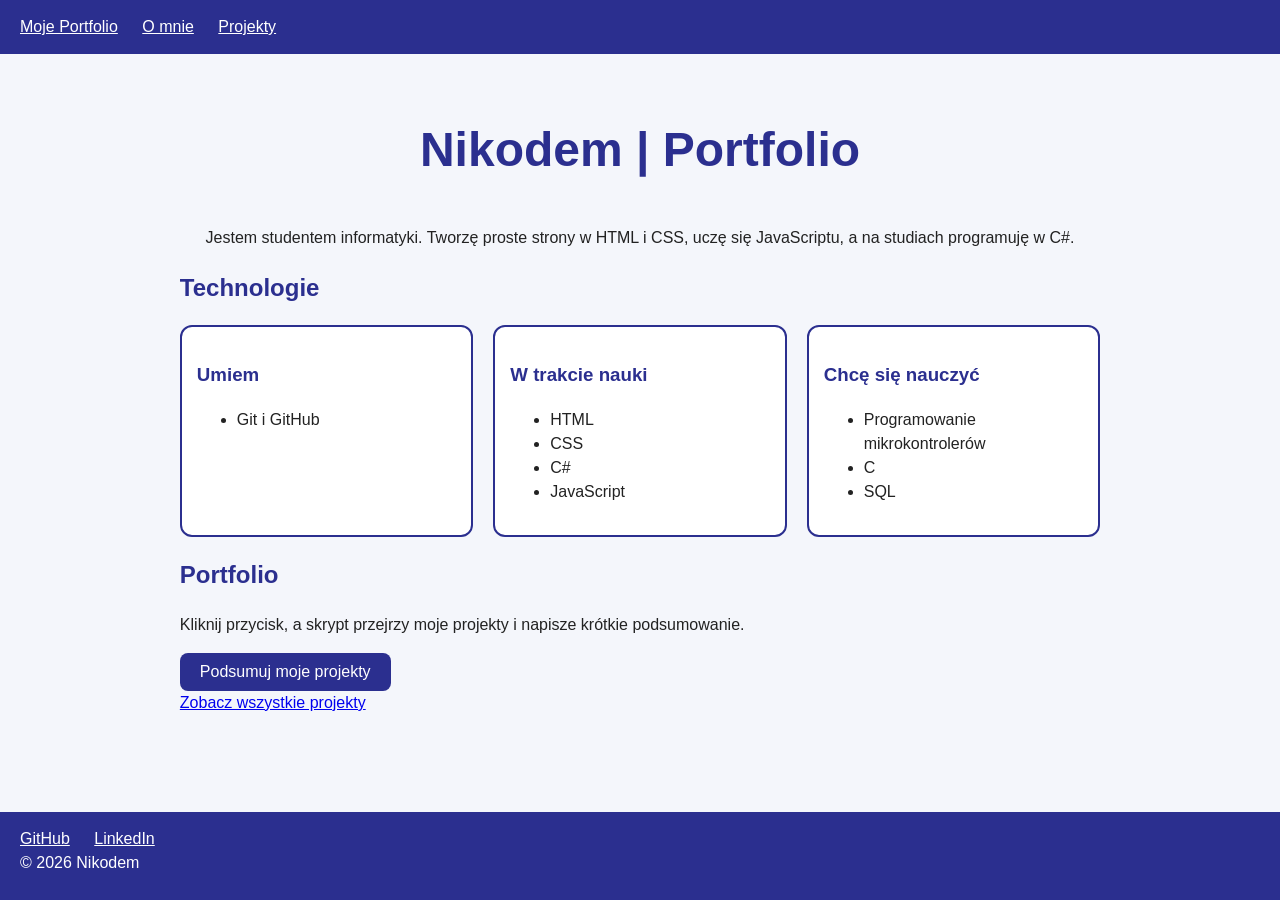
<file: index.html>
<!DOCTYPE html>
<html lang="pl">
<head>
  <meta charset="UTF-8">
  <meta name="viewport" content="width=device-width, initial-scale=1.0">
  <title>Nikodem - Portfolio | Strona główna</title>
  <link rel="stylesheet" href="styles.css">
</head>
<body>

  <header>
    <nav>
      <a href="index.html">Moje Portfolio</a>
      <a href="about.html">O mnie</a>
      <a href="projects.html">Projekty</a>
    </nav>
  </header>

  <main>
    <section class="srodek">
      <h1>Nikodem | Portfolio</h1>
      <p>Jestem studentem informatyki. Tworzę proste strony w HTML i CSS, uczę się JavaScriptu, a na studiach programuję w C#.</p>
    </section>

    <section>
      <h2>Technologie</h2>
      <div class="boxy">
        <div class="box">
          <h3>Umiem</h3>
          <ul>
            <li>Git i GitHub</li>
          </ul>
        </div>
        <div class="box">
          <h3>W trakcie nauki</h3>
          <ul>
            <li>HTML</li>
            <li>CSS</li>
            <li>C#</li>
            <li>JavaScript</li>
          </ul>
        </div>
        <div class="box">
          <h3>Chcę się nauczyć</h3>
          <ul>
            <li>Programowanie mikrokontrolerów</li>
            <li>C</li>
            <li>SQL</li>
          </ul>
        </div>
      </div>
    </section>

    <section>
      <h2>Portfolio</h2>
      <p>Kliknij przycisk, a skrypt przejrzy moje projekty i napisze krótkie podsumowanie.</p>
      <button id="przycisk">Podsumuj moje projekty</button>
      <div id="podsumowanie" aria-live="polite"></div>
      <a href="projects.html">Zobacz wszystkie projekty</a>
    </section>
  </main>

  <footer>
    <a href="https://github.com/nhoppe-pj">GitHub</a>
    <a href="https://www.linkedin.com/in/TWOJ-PROFIL/">LinkedIn</a>
    <p>© 2026 Nikodem</p>
  </footer>

  <script src="script.js"></script>
</body>
</html>
</file>
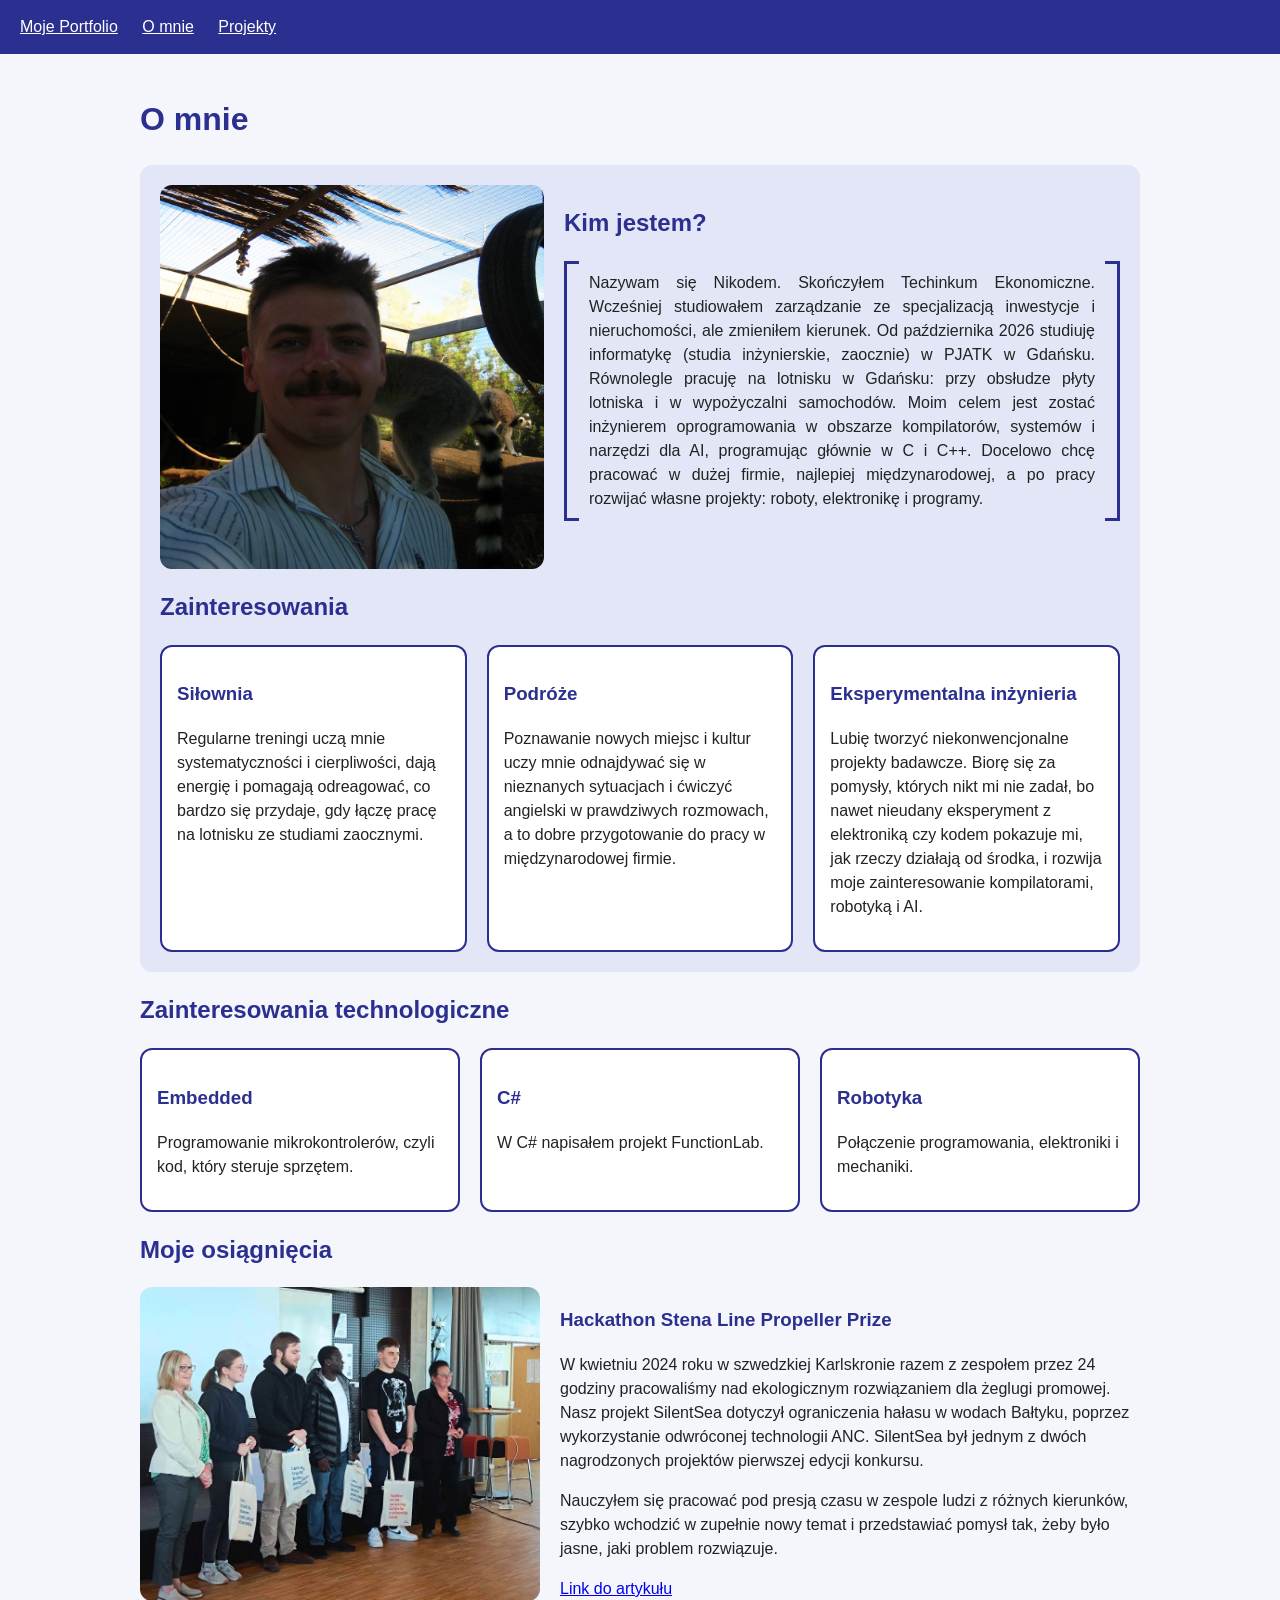
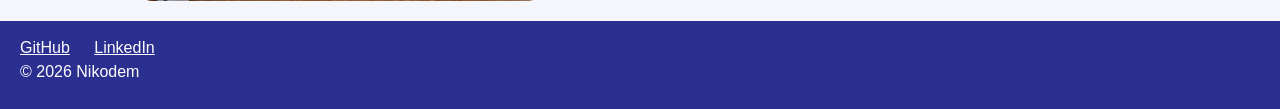
<file: about.html>
<!DOCTYPE html>
<html lang="pl">
<head>
  <meta charset="UTF-8">
  <meta name="viewport" content="width=device-width, initial-scale=1.0">
  <title>Nikodem - Portfolio | O mnie</title>
  <link rel="stylesheet" href="styles.css">
</head>
<body>

  <header>
    <nav>
      <a href="index.html">Moje Portfolio</a>
      <a href="about.html">O mnie</a>
      <a href="projects.html">Projekty</a>
    </nav>
  </header>

  <main>
    <h1>O mnie</h1>

    <div class="panel">
      <div class="obok">
        <img src="images/zdjęcie_zoo.jpg" alt="Nikodem w zoo">
        <div>
          <h2>Kim jestem?</h2>
          <p class="historia"> Nazywam się Nikodem. Skończyłem Techinkum Ekonomiczne. 
            Wcześniej studiowałem zarządzanie ze specjalizacją 
            inwestycje i nieruchomości, ale zmieniłem kierunek. 
            Od października 2026 studiuję informatykę (studia inżynierskie, zaocznie) 
            w PJATK w Gdańsku. Równolegle pracuję na lotnisku w Gdańsku:
            przy obsłudze płyty lotniska i w wypożyczalni samochodów. 
            Moim celem jest zostać inżynierem oprogramowania w obszarze 
            kompilatorów, systemów i narzędzi dla AI, programując głównie w C i C++. 
            Docelowo chcę pracować w dużej firmie, najlepiej międzynarodowej, a po pracy 
            rozwijać własne projekty: roboty, elektronikę i programy.</p>
        </div>
      </div>

      <h2>Zainteresowania</h2>
      <div class="boxy">
        <div class="box">
          <h3>Siłownia</h3>
          <p>Regularne treningi uczą mnie systematyczności i cierpliwości, dają energię i pomagają odreagować, co bardzo się przydaje, gdy łączę pracę na lotnisku ze studiami zaocznymi.</p>
        </div>
        <div class="box">
          <h3>Podróże</h3>
          <p>Poznawanie nowych miejsc i kultur uczy mnie odnajdywać się w nieznanych sytuacjach i ćwiczyć angielski w prawdziwych rozmowach, a to dobre przygotowanie do pracy w międzynarodowej firmie.</p>
        </div>
        <div class="box">
          <h3>Eksperymentalna inżynieria</h3>
          <p>Lubię tworzyć niekonwencjonalne projekty badawcze. Biorę się za pomysły, których nikt mi nie zadał, bo nawet nieudany eksperyment z elektroniką czy kodem pokazuje mi, jak rzeczy działają od środka, i rozwija moje zainteresowanie kompilatorami, robotyką i AI.</p>
        </div>
      </div> 
    </div>

    <h2>Zainteresowania technologiczne</h2>
    <div class="boxy">
      <div class="box">
        <h3>Embedded</h3>
        <p>Programowanie mikrokontrolerów, czyli kod, który steruje sprzętem.</p>
      </div>
      <div class="box">
        <h3>C#</h3>
        <p>W C# napisałem projekt FunctionLab.</p>
      </div>
      <div class="box">
        <h3>Robotyka</h3>
        <p>Połączenie programowania, elektroniki i mechaniki.</p>
      </div>
    </div>

    <h2>Moje osiągnięcia</h2>
    <div class="obokOsiag">
      <img src="images/img-hackathon.jpg" alt="Zdjęcie z hackathonu">
      <div>
        <h3>Hackathon Stena Line Propeller Prize</h3>
        <p>W kwietniu 2024 roku w szwedzkiej Karlskronie razem z zespołem przez 24 godziny pracowaliśmy nad ekologicznym rozwiązaniem dla żeglugi promowej. Nasz projekt SilentSea dotyczył ograniczenia hałasu w wodach Bałtyku, poprzez wykorzystanie odwróconej technologii ANC. SilentSea był jednym z dwóch nagrodzonych projektów pierwszej edycji konkursu.</p>
        <p>Nauczyłem się pracować pod presją czasu w zespole ludzi z różnych kierunków, szybko wchodzić w zupełnie nowy temat i przedstawiać pomysł tak, żeby było jasne, jaki problem rozwiązuje.</p>
        <a href="#">Link do artykułu</a>
      </div>
    </div>
  </main>

  <footer>
    <a href="https://github.com/nhoppe-pj">GitHub</a>
    <a href="https://www.linkedin.com/">LinkedIn</a>
    <p>© 2026 Nikodem</p>
  </footer>

</body>
</html>
</file>
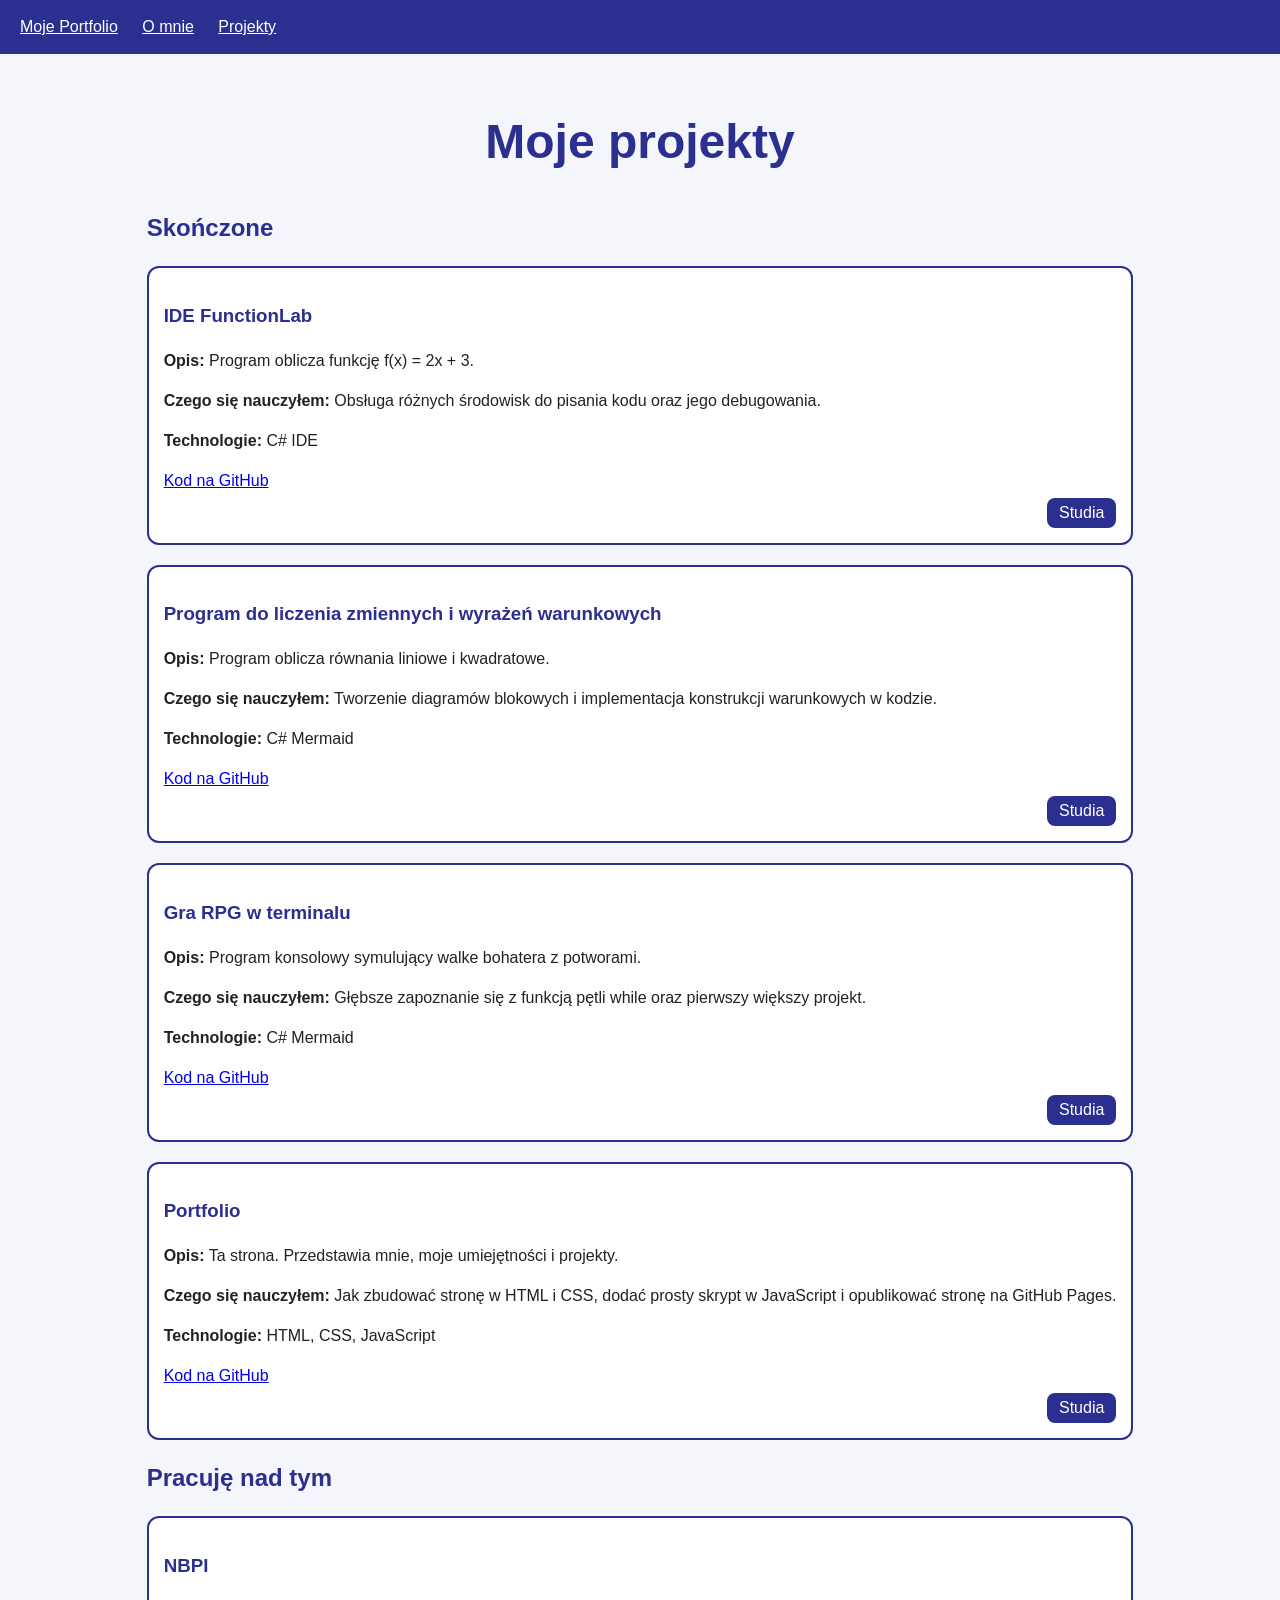
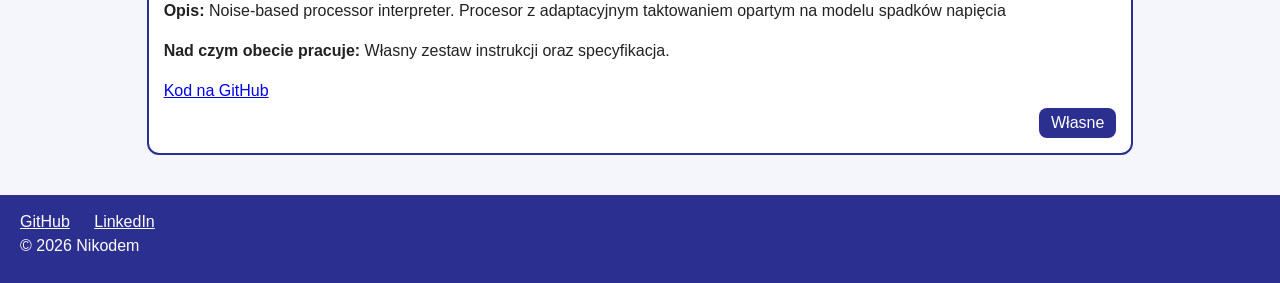
<file: projects.html>
<!DOCTYPE html>
<html lang="pl">
<head>
  <meta charset="UTF-8">
  <meta name="viewport" content="width=device-width, initial-scale=1.0">
  <title>Nikodem - Portfolio | Projekty</title>
  <link rel="stylesheet" href="styles.css">
</head>
<body>
 
  <header>
    <nav>
      <a href="index.html">Moje Portfolio</a>
      <a href="about.html">O mnie</a>
      <a href="projects.html">Projekty</a>
    </nav>
  </header>
 
  <main>
    <h1 class="srodek">Moje projekty</h1>
 
    <h2>Skończone</h2>
    <article class="projekt">
      <h3>IDE FunctionLab</h3>
      <p><strong>Opis:</strong> Program oblicza funkcję f(x) = 2x + 3.</p>
      <p><strong>Czego się nauczyłem:</strong> Obsługa różnych środowisk do pisania kodu oraz jego debugowania. </p>
      <p class="technologia"><strong>Technologie:</strong> C# </strong> IDE</p>
      <a href="https://github.com/TBorzyszkowskiForEducation/warsztat-programisty-pj-2026-z-ide-i-github-nhoppe-pj">Kod na GitHub</a>
      <span class="tag">Studia</span>
    </article>
    <article class="projekt">
      <h3>Program do liczenia zmiennych i wyrażeń warunkowych</h3>
      <p><strong>Opis:</strong> Program oblicza równania liniowe i kwadratowe.</p>
      <p><strong>Czego się nauczyłem:</strong> Tworzenie diagramów blokowych i implementacja konstrukcji warunkowych w kodzie.</p>
      <p class="technologia"><strong>Technologie:</strong> C# </strong> Mermaid</p>
      <a href="https://github.com/TBorzyszkowskiForEducation/podstawy-programowania-pj-2026-z-01-pprg-warunki-nhoppe-pj">Kod na GitHub</a>
      <span class="tag">Studia</span>
    </article>
    <article class="projekt">
      <h3>Gra RPG w terminalu</h3>
      <p><strong>Opis:</strong> Program konsolowy symulujący walke bohatera z potworami.</p>
      <p><strong>Czego się nauczyłem:</strong> Głębsze zapoznanie się z funkcją pętli while oraz pierwszy większy projekt.</p>
      <p class="technologia"><strong>Technologie:</strong> C# </strong> Mermaid</p>
      <a href="https://github.com/TBorzyszkowskiForEducation/podstawy-programowania-pj-2026-z-002-pprg-petle-nhoppe-pj">Kod na GitHub</a>
      <span class="tag">Studia</span>
    </article>
    <article class="projekt">
      <h3>Portfolio</h3>
      <p><strong>Opis:</strong> Ta strona. Przedstawia mnie, moje umiejętności i projekty.</p>
      <p><strong>Czego się nauczyłem:</strong> Jak zbudować stronę w HTML i CSS, dodać prosty skrypt w JavaScript i opublikować stronę na GitHub Pages.</p>
      <p class="technologia"><strong>Technologie:</strong> HTML, CSS, JavaScript</p>
      <a href="https://github.com/TBorzyszkowskiForEducation/warsztat-programisty-pj-2026-z-02-github-pages-nhoppe-pj">Kod na GitHub</a>
      <span class="tag">Studia</span>
    </article>
    
    <h2>Pracuję nad tym</h2>
    <article class="projekt">
      <h3>NBPI</h3>
      <p><strong>Opis:</strong> Noise-based processor interpreter. Procesor z adaptacyjnym taktowaniem opartym na modelu spadków napięcia</p>
      <p><strong>Nad czym obecie pracuje:</strong> Własny zestaw instrukcji oraz specyfikacja. </p>
      <a href="https://github.com/nicgdeamon/NBPI">Kod na GitHub</a>
      <span class="tag">Własne</span>
    </article>
  </main>
 
  <footer>
    <a href="https://github.com/nhoppe-pj">GitHub</a>
    <a href="https://www.linkedin.com/in/TWOJ-PROFIL/">LinkedIn</a>
    <p>© 2026 Nikodem</p>
  </footer>
 
</body>
</html>
</file>
<file: styles.css>
SS
/* Wspólne style dla wszystkich stron */
 
* {
  box-sizing: border-box;
}
 
body {
  margin: 0;
  min-height: 100vh;
  display: flex;
  flex-direction: column;
  font-family: Arial, Helvetica, sans-serif;
  background-color: #f4f6fb;
  color: #222;
  line-height: 1.5;
}
 
/* Menu i stopka */
header,
footer {
  background-color: #2b2f8f;
  padding: 15px 20px;
}
 
header a,
footer a {
  color: white;
  margin-right: 20px;
}
 
footer p {
  color: white;
  margin: 0 0 10px 0;
}
 
main {
  flex: 1;
  max-width: 1000px;
  margin: 0 auto;
  padding: 20px;
}
 
h1,
h2,
h3 {
  color: #2b2f8f;
}
 
img {
  max-width: 100%;
}
 
.srodek {
  text-align: center;
}
 
.srodek h1,
h1.srodek {
  font-size: 48px;
}
 
/* Ramki obok siebie, na wąskim ekranie same schodzą pod siebie */
.boxy {
  display: flex;
  flex-wrap: wrap;
  gap: 20px;
}
 
.box {
  flex: 1;
  min-width: 250px;
  background-color: white;
  border: 2px solid #2b2f8f;
  border-radius: 12px;
  padding: 15px;
}
 
/* Strona O mnie */
.panel {
  background-color: #e3e6f7;
  border-radius: 12px;
  padding: 20px;
  margin-bottom: 20px;
}
 
.obok {
  display: flex;
  gap: 20px;
  align-items: flex-start;
}
 
.obok img {
  width: 40%;
  border-radius: 12px;
}

.obokOsiag {
  display: flex;
  gap: 20px;
}
 
.obokOsiag img {
  width: 40%;
  object-fit: cover;
  border-radius: 12px;
}

/* Karta projektu */
.projekt {
  position: relative;
  background-color: white;
  border: 2px solid #2b2f8f;
  border-radius: 12px;
  padding: 15px 15px 50px 15px;
  margin-bottom: 20px;
}
 
.tag {
  position: absolute;
  right: 15px;
  bottom: 15px;
  background-color: #2b2f8f;
  color: white;
  padding: 3px 12px;
  border-radius: 8px;
}
 
/* Przycisk */
button {
  background-color: #2b2f8f;
  color: white;
  border: none;
  border-radius: 8px;
  padding: 10px 20px;
  font-size: 16px;
  cursor: pointer;
}
 
button:hover {
  background-color: #1d2070;
}
 
/* Ramka po przejściu klawiszem Tab */
a:focus,
button:focus {
  outline: 3px solid orange;
  outline-offset: 2px;
}

/* Historia w nawiasach kwadratowych */
.historia {
  position: relative;
  padding: 10px 25px;
  text-align: justify;
}

.historia::before,
.historia::after {
  content: "";
  position: absolute;
  top: 0;
  bottom: 0;
  width: 12px;
  border: 3px solid #2b2f8f;
}

.historia::before {
  left: 0;
  border-right: none;
}

.historia::after {
  right: 0;
  border-left: none;
}
 
/* Telefon */
@media (max-width: 600px) {
  .obok {
    flex-direction: column;
  }
 
  .obok img {
    width: 100%;
  }
  
  .obokOsiag img {
    width: 100%;
  }
  .srodek h1,
  h1.srodek {
    font-size: 32px;
  }

  .historia {
    text-align: left;
  }
}
</file>
